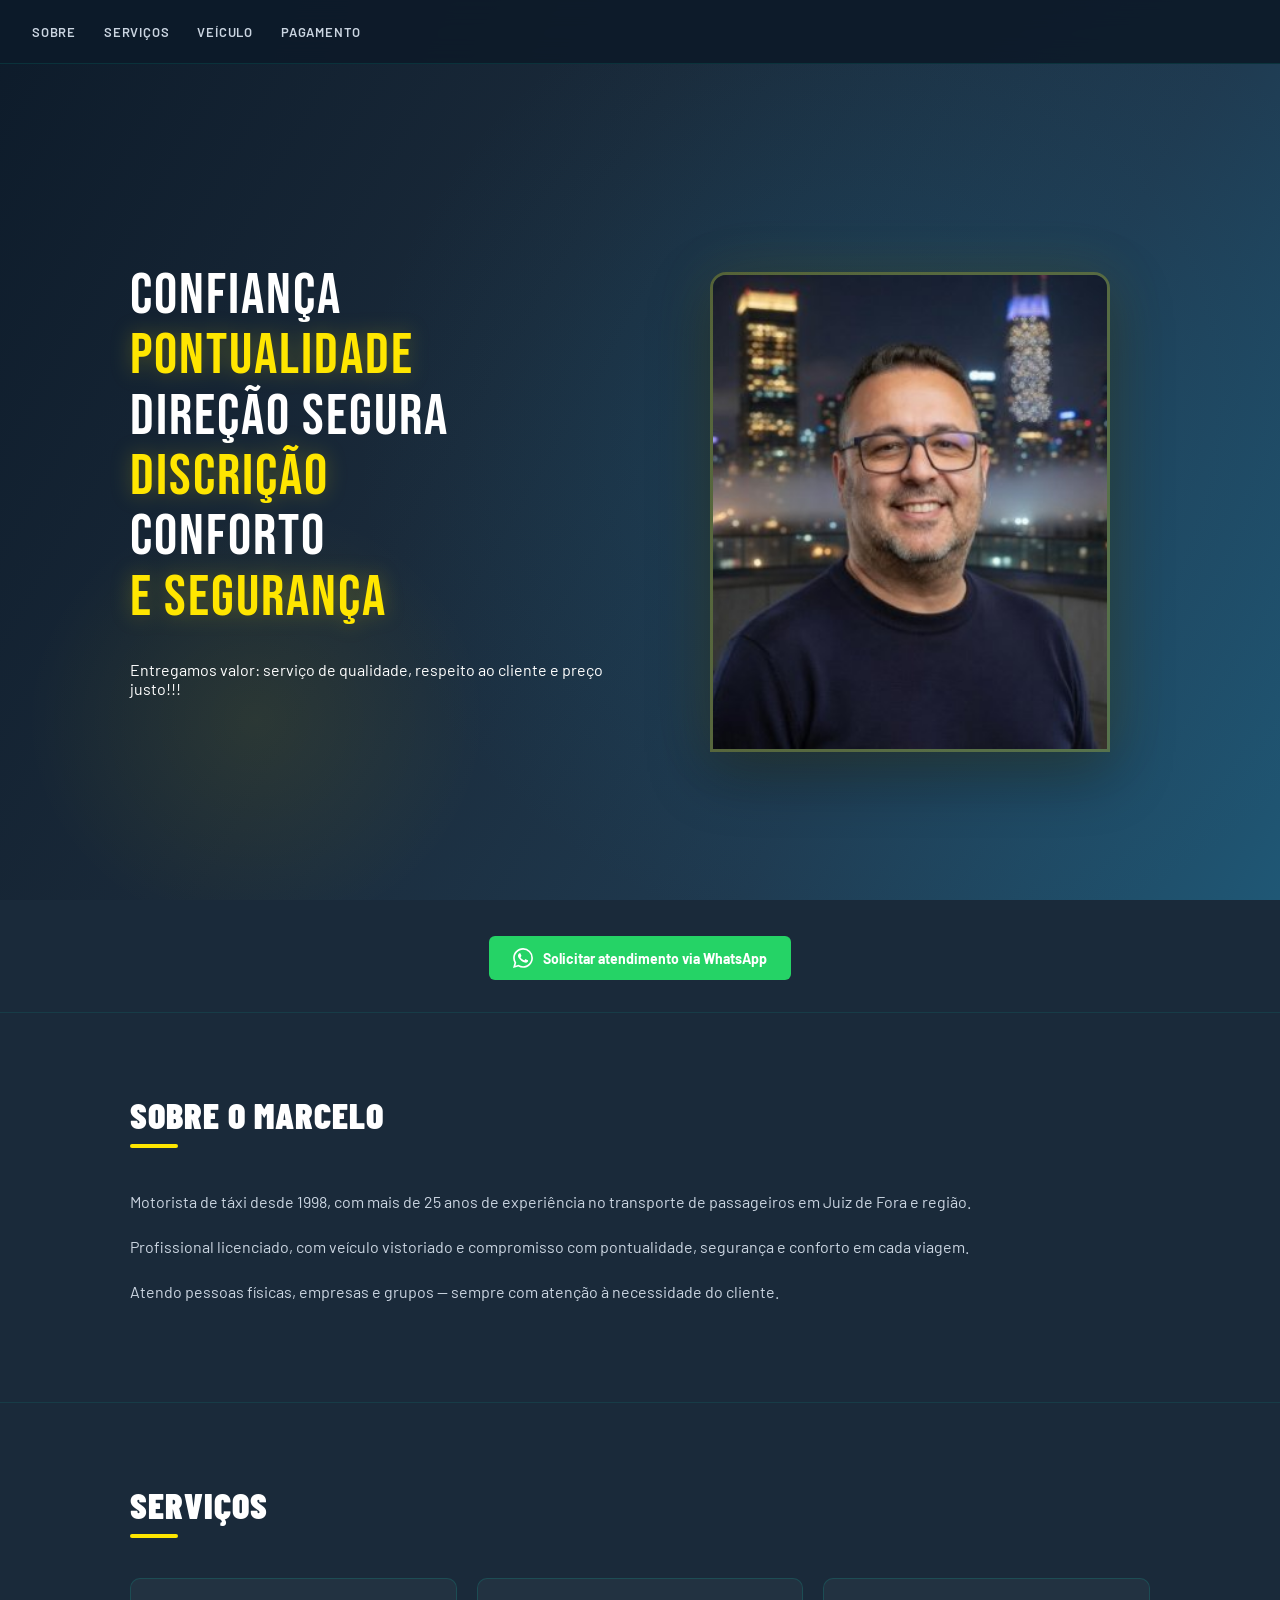
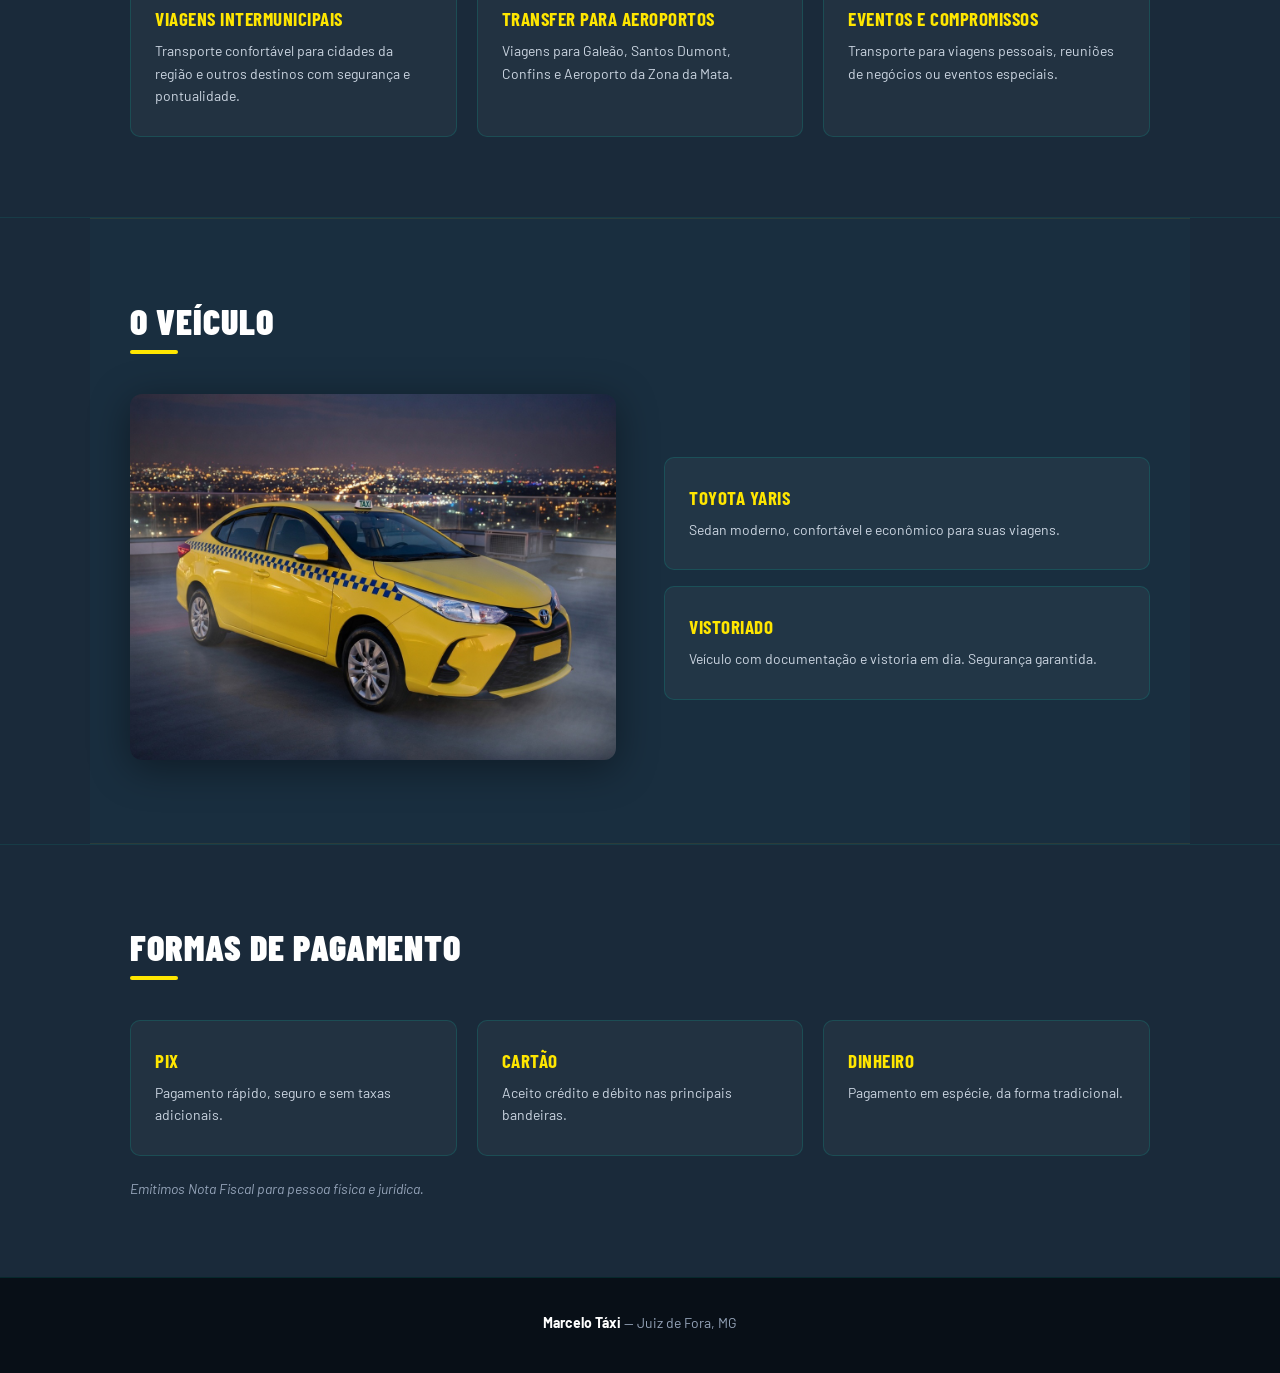
<file: index.html>
<!DOCTYPE html>
<html lang="pt-br">
<head>

<meta charset="UTF-8">
<meta name="viewport" content="width=device-width, initial-scale=1.0">
<title>Marcelo Táxi | Juiz de Fora</title>
<meta name="description" content="Táxi em Juiz de Fora com motorista experiente desde 1998. Viagens intermunicipais, transfer para aeroportos e transporte confortável com veículo vistoriado.">
<link rel="stylesheet" href="style.css">

</head>
<body>

<!-- ── NAVBAR ── -->
<header>
  <nav>
    <a href="#sobre">Sobre</a>
    <a href="#servicos">Serviços</a>
    <a href="#veiculo">Veículo</a>
    <a href="#pagamento">Pagamento</a>
  </nav>
</header>

<!-- ── HERO ── -->
<section class="hero">
  <div class="hero-inner">

    <div class="hero-text">
      <div class="palavras">
        <span class="palavra pw">CONFIANÇA</span>
        <span class="palavra py">PONTUALIDADE</span>
        <span class="palavra pw">DIREÇÃO SEGURA</span>
        <span class="palavra py">DISCRIÇÃO</span>
        <span class="palavra pw">CONFORTO</span>
        <span class="palavra py">E SEGURANÇA</span>
      </div>
      <div class="hero-tagline">
        <span class="hero-tagline-sub">Entregamos valor: serviço de qualidade, respeito ao cliente e preço justo!!!</span>
      </div>
    </div>

    <div class="hero-photo">
      <img src="marcelo_do_taxi.png" alt="Marcelo — Motorista de Táxi em Juiz de Fora">
    </div>

  </div>
</section>

<!-- ── WHATSAPP BTN ── -->
<div class="whatsapp-hero">
  <a class="calc-wa-btn" href="https://wa.me/5532991161391?text=Oi%20Marcelo%2C%20preciso%20de%20uma%20corrida%2C%20voc%C3%AA%20est%C3%A1%20dispon%C3%ADvel%3F" target="_blank">
    <svg xmlns="http://www.w3.org/2000/svg" width="20" height="20" viewBox="0 0 24 24" fill="white" style="flex-shrink:0"><path d="M17.472 14.382c-.297-.149-1.758-.867-2.03-.967-.273-.099-.471-.148-.67.15-.197.297-.767.966-.94 1.164-.173.199-.347.223-.644.075-.297-.15-1.255-.463-2.39-1.475-.883-.788-1.48-1.761-1.653-2.059-.173-.297-.018-.458.13-.606.134-.133.298-.347.446-.52.149-.174.198-.298.298-.497.099-.198.05-.371-.025-.52-.075-.149-.669-1.612-.916-2.207-.242-.579-.487-.5-.669-.51-.173-.008-.371-.01-.57-.01-.198 0-.52.074-.792.372-.272.297-1.04 1.016-1.04 2.479 0 1.462 1.065 2.875 1.213 3.074.149.198 2.096 3.2 5.077 4.487.709.306 1.262.489 1.694.625.712.227 1.36.195 1.871.118.571-.085 1.758-.719 2.006-1.413.248-.694.248-1.289.173-1.413-.074-.124-.272-.198-.57-.347m-5.421 7.403h-.004a9.87 9.87 0 01-5.031-1.378l-.361-.214-3.741.982.998-3.648-.235-.374a9.86 9.86 0 01-1.51-5.26c.001-5.45 4.436-9.884 9.888-9.884 2.64 0 5.122 1.03 6.988 2.898a9.825 9.825 0 012.893 6.994c-.003 5.45-4.437 9.884-9.885 9.884m8.413-18.297A11.815 11.815 0 0012.05 0C5.495 0 .16 5.335.157 11.892c0 2.096.547 4.142 1.588 5.945L.057 24l6.305-1.654a11.882 11.882 0 005.683 1.448h.005c6.554 0 11.89-5.335 11.893-11.893a11.821 11.821 0 00-3.48-8.413z"/></svg>
    Solicitar atendimento via WhatsApp
  </a>
</div>

<hr class="divider">

<!-- ── SOBRE ── -->
<section id="sobre" class="section">
  <div class="sobre-inner">
    <div>
      <h2>Sobre o Marcelo</h2>
      <p>Motorista de táxi desde 1998, com mais de 25 anos de experiência no transporte de passageiros em Juiz de Fora e região.</p>
      <p>Profissional licenciado, com veículo vistoriado e compromisso com pontualidade, segurança e conforto em cada viagem.</p>
      <p>Atendo pessoas físicas, empresas e grupos — sempre com atenção à necessidade do cliente.</p>
    </div>
  </div>
</section>

<hr class="divider">

<!-- ── SERVIÇOS ── -->
<section id="servicos" class="section">
  <h2>Serviços</h2>
  <div class="cards">
    <div class="card">
      <h3>Viagens intermunicipais</h3>
      <p>Transporte confortável para cidades da região e outros destinos com segurança e pontualidade.</p>
    </div>
    <div class="card">
      <h3>Transfer para aeroportos</h3>
      <p>Viagens para Galeão, Santos Dumont, Confins e Aeroporto da Zona da Mata.</p>
    </div>
    <div class="card">
      <h3>Eventos e compromissos</h3>
      <p>Transporte para viagens pessoais, reuniões de negócios ou eventos especiais.</p>
    </div>
  </div>
</section>

<hr class="divider">

<!-- ── VEÍCULO ── -->
<section id="veiculo" class="section">
  <h2>O veículo</h2>
  <div class="veiculo-inner">
    <div class="veiculo-foto">
      <img src="taxidosite.jpg" alt="Toyota Yaris Táxi — Marcelo Juiz de Fora">
    </div>
    <div class="veiculo-info">
      <div class="card">
        <h3>Toyota Yaris</h3>
        <p>Sedan moderno, confortável e econômico para suas viagens.</p>
      </div>
      <div class="card">
        <h3>Vistoriado</h3>
        <p>Veículo com documentação e vistoria em dia. Segurança garantida.</p>
      </div>
    </div>
  </div>
</section>

<hr class="divider">

<!-- ── PAGAMENTO ── -->
<section id="pagamento" class="section">
  <h2>Formas de pagamento</h2>
  <div class="cards">
    <div class="card">
      <h3>Pix</h3>
      <p>Pagamento rápido, seguro e sem taxas adicionais.</p>
    </div>
    <div class="card">
      <h3>Cartão</h3>
      <p>Aceito crédito e débito nas principais bandeiras.</p>
    </div>
    <div class="card">
      <h3>Dinheiro</h3>
      <p>Pagamento em espécie, da forma tradicional.</p>
    </div>
  </div>
  <p class="pagamento-nf">Emitimos Nota Fiscal para pessoa física e jurídica.</p>
</section>

<!-- ── FOOTER ── -->
<footer>
  <p><strong>Marcelo Táxi</strong> — Juiz de Fora, MG</p>
</footer>

<script src="script.js"></script>
</body>
</html>
</file>
<file: style.css>
@import url('https://fonts.googleapis.com/css2?family=Bebas+Neue&family=Barlow+Condensed:wght@700;900&family=Barlow:wght@400;500;600&display=swap');

:root {
  --teal: #FFE600;
  --teal-dark: #ccb800;
  --navy: #1a2a3a;
  --magenta: #6b7280;
  --magenta-hover: #4b5563;
  --white: #ffffff;
  --light: #f0f4f8;
  --gray: #cbd5e1;
  --text-muted: #94a3b8;
  --baltic: #1f6b8e;
  --baltic-hover: #175a78;
}

*, *::before, *::after { box-sizing: border-box; margin: 0; padding: 0; }
html { scroll-behavior: smooth; }

body {
  font-family: 'Barlow', sans-serif;
  background: var(--navy);
  color: var(--white);
  overflow-x: hidden;
}

/* ── NAVBAR ── */
header {
  position: fixed;
  top: 0; left: 0; right: 0;
  z-index: 100;
  display: flex;
  align-items: center;
  justify-content: space-between;
  padding: 0 32px;
  height: 64px;
  background: rgba(13, 27, 42, 0.95);
  backdrop-filter: blur(12px);
  border-bottom: 1px solid rgba(0,184,160,0.15);
}

.header-brand {
  position: absolute;
  left: 50%;
  transform: translateX(-50%);
}

.header-brand h1 {
  font-family: 'Bebas Neue', sans-serif;
  font-size: 26px;
  font-weight: 400;
  letter-spacing: 6px;
  text-transform: uppercase;
  color: #FFE600;
}

.header-brand h1 span { color: #FFE600; }

nav { display: flex; gap: 28px; align-items: center; }

nav a {
  text-decoration: none;
  font-size: 13px;
  font-weight: 600;
  color: var(--gray);
  letter-spacing: 0.8px;
  text-transform: uppercase;
  transition: color 0.2s;
}

nav a:hover { color: var(--teal); }

/* ── HERO ── */
.hero {
  min-height: 100vh;
  padding-top: 64px;
  display: flex;
  align-items: center;
  position: relative;
  overflow: hidden;
  background: linear-gradient(120deg, #0d1b2a 0%, #1a2a3a 40%, #1f3a50 70%, #1f6b8e 120%);
}

.hero::before {
  content: '';
  position: absolute;
  inset: 0;
  background:
    radial-gradient(ellipse 60% 80% at 70% 50%, rgba(31,107,142,0.25) 0%, transparent 70%),
    radial-gradient(ellipse 30% 40% at 20% 80%, rgba(255,230,0,0.08) 0%, transparent 60%);
}

.hero-inner {
  position: relative;
  z-index: 2;
  max-width: 1100px;
  margin: 0 auto;
  padding: 80px 40px;
  display: grid;
  grid-template-columns: 1fr 1fr;
  align-items: center;
  gap: 60px;
}

.palavras {
  display: flex;
  flex-direction: column;
  gap: 0px;
  line-height: 1.05;
  margin-bottom: 32px;
}

.palavra {
  font-family: 'Bebas Neue', sans-serif;
  font-weight: 400;
  text-transform: uppercase;
  letter-spacing: 2px;
  display: block;
  font-size: clamp(36px, 4.5vw, 62px);
}

.pw { color: #ffffff; }
.py { color: #FFE600; filter: drop-shadow(0 0 10px rgba(255,230,0,0.25)); }
.ps {
  font-family: 'Barlow', sans-serif;
  font-weight: 600;
  font-size: clamp(13px, 1.3vw, 18px);
  color: #ffffff;
  letter-spacing: 1px;
  text-transform: none;
  opacity: 0.7;
  margin-top: 4px;
}

.hero-btn {
  display: inline-flex;
  align-items: center;
  gap: 10px;
  color: var(--white);
  padding: 14px 32px;
  font-size: 15px;
  font-weight: 700;
  text-decoration: none;
  border-radius: 4px;
  letter-spacing: 0.5px;
  transition: background 0.2s, transform 0.15s;
  border: none;
  cursor: pointer;
}

.hero-btn.whatsapp-btn { background: #25d366; }
.hero-btn.whatsapp-btn:hover { background: #1ebe5d; transform: translateY(-2px); }

/* ── HERO NOME ── */
.hero-photo {
  display: flex;
  flex-direction: column;
  align-items: center;
  justify-content: flex-end;
  margin-top: 60px;
}

.hero-nome {
  font-family: 'Bebas Neue', sans-serif;
  font-size: clamp(16px, 1.8vw, 22px);
  font-weight: 400;
  letter-spacing: 2px;
  text-transform: uppercase;
  color: #ffffff;
  text-align: center;
  margin-bottom: 14px;
}

.hero-nome span {
  color: #FFE600;
}

.hero-photo img {
  width: 100%;
  max-width: 400px;
  height: 480px;
  object-fit: cover;
  object-position: top center;
  border-radius: 16px 16px 0 0;
  border: 3px solid rgba(255,230,0,0.25);
  box-shadow: 0 0 60px rgba(255,230,0,0.10), 0 20px 60px rgba(0,0,0,0.4);
}

/* ── SECTIONS ── */
.section {
  max-width: 1100px;
  margin: 0 auto;
  padding: 80px 40px;
}

.section h2 {
  font-family: 'Barlow Condensed', sans-serif;
  font-size: 36px;
  font-weight: 900;
  text-transform: uppercase;
  letter-spacing: 1px;
  color: var(--white);
  margin-bottom: 40px;
  display: inline-block;
}

.section h2::after {
  content: '';
  display: block;
  width: 48px;
  height: 4px;
  background: var(--teal);
  margin-top: 8px;
  border-radius: 2px;
}

.divider { border: none; border-top: 1px solid rgba(0,184,160,0.12); }

/* ── CARDS ── */
.cards {
  display: grid;
  grid-template-columns: repeat(auto-fit, minmax(220px, 1fr));
  gap: 20px;
}

.card {
  background: rgba(255,255,255,0.04);
  border: 1px solid rgba(0,184,160,0.2);
  border-radius: 10px;
  padding: 28px 24px;
  transition: border-color 0.2s, transform 0.2s;
}

.card:hover { border-color: var(--teal); transform: translateY(-4px); }

.card h3 {
  font-family: 'Barlow Condensed', sans-serif;
  font-size: 19px;
  font-weight: 700;
  text-transform: uppercase;
  color: var(--teal);
  margin-bottom: 10px;
  letter-spacing: 0.5px;
}

.card p { font-size: 14px; color: var(--gray); line-height: 1.6; }

/* ── SOBRE ── */
#sobre .sobre-inner { display: grid; grid-template-columns: 1fr; gap: 60px; align-items: center; }
#sobre p { font-size: 16px; line-height: 1.8; color: var(--gray); margin-bottom: 16px; }

/* ── VEICULO ── */
#veiculo {
  background: rgba(31,107,142,0.06);
  border-top: 1px solid rgba(255,230,0,0.08);
  border-bottom: 1px solid rgba(255,230,0,0.08);
}

.veiculo-inner { display: grid; grid-template-columns: 1fr 1fr; gap: 48px; align-items: center; }

.veiculo-foto img {
  width: 100%;
  border-radius: 12px;
  box-shadow: 0 8px 40px rgba(0,0,0,0.4);
}

.veiculo-info { display: flex; flex-direction: column; gap: 16px; }

/* ── CALCULADORA ── */
.calc-layout {
  display: grid;
  grid-template-columns: 1fr 1fr;
  gap: 24px;
  align-items: start;
}

.calc-jf-titulo {
  font-family: 'Barlow Condensed', sans-serif;
  font-size: 36px;
  font-weight: 900;
  text-transform: uppercase;
  letter-spacing: 1px;
  color: var(--white);
  margin-bottom: 40px;
  display: inline-block;
}

.calc-jf-titulo::after {
  content: '';
  display: block;
  width: 48px;
  height: 4px;
  background: var(--teal);
  margin-top: 8px;
  border-radius: 2px;
}

.calc-card {
  background: rgba(255,255,255,0.04);
  border: 1px solid rgba(255,230,0,0.2);
  border-radius: 12px;
  padding: 36px 32px;
}

.calc-jf-card {
  background: rgba(255,255,255,0.04);
  border: 1px solid rgba(255,230,0,0.2);
  border-radius: 12px;
  padding: 36px 32px;
  display: flex;
  flex-direction: column;
  gap: 20px;
}

.calc-jf-texto { font-size: 15px; color: var(--gray); line-height: 1.7; }

.calc-input-wrap { margin-bottom: 16px; }

.calc-input-wrap label {
  display: block;
  font-size: 15px;
  font-weight: 400;
  color: var(--gray);
  line-height: 1.7;
  margin-bottom: 8px;
  text-transform: none;
  letter-spacing: 0;
}

.calc-input {
  width: 100%;
  padding: 12px 16px;
  background: rgba(255,255,255,0.06);
  border: 1px solid rgba(255,230,0,0.25);
  border-radius: 6px;
  color: var(--white);
  font-size: 15px;
  font-family: 'Barlow', sans-serif;
  outline: none;
  transition: border-color 0.2s;
}

.calc-input:focus { border-color: var(--teal); }
.calc-input::placeholder { color: rgba(255,255,255,0.25); font-style: italic; }

.calc-btn {
  width: 100%;
  margin-top: 8px;
  background: #25d366;
  color: var(--white);
  border: none;
  padding: 13px;
  font-size: 15px;
  font-weight: 700;
  font-family: 'Barlow', sans-serif;
  letter-spacing: 0.5px;
  border-radius: 6px;
  cursor: pointer;
  transition: background 0.2s;
}

.calc-btn:hover { background: #1ebe5d; }

.calc-erro { color: #f87171; font-size: 14px; margin-top: 10px; display: block; }

.calc-sucesso {
  margin-top: 20px;
  background: rgba(255,230,0,0.04);
  border: 1px solid rgba(255,230,0,0.15);
  border-radius: 10px;
  padding: 20px;
  display: flex;
  flex-direction: column;
  gap: 16px;
}

.calc-divider { border: none; border-top: 1px solid rgba(255,255,255,0.08); }

.calc-ou {
  text-align: center;
  color: #94a3b8;
  font-size: 12px;
  font-weight: 700;
  letter-spacing: 1px;
  text-transform: uppercase;
}

.calc-opcao {
  border-radius: 8px;
  padding: 16px;
  display: flex;
  flex-direction: column;
  gap: 4px;
}

.calc-opcao.parcelado { background: rgba(255,255,255,0.05); border: 1px solid rgba(255,255,255,0.12); }
.calc-opcao.avista { background: rgba(255,230,0,0.07); border: 1px solid rgba(255,230,0,0.25); }

.calc-opcao-titulo {
  font-size: 11px;
  font-weight: 700;
  text-transform: uppercase;
  letter-spacing: 1px;
  color: #94a3b8;
  margin-bottom: 4px;
}

.calc-opcao.avista .calc-opcao-titulo { color: #FFE600; }
.calc-opcao-valor { font-size: 14px; color: #cbd5e1; }
.calc-opcao-valor span { font-size: 22px; font-weight: 700; color: #fff; }
.calc-opcao.avista .calc-opcao-valor span { color: #FFE600; font-size: 26px; }
.calc-opcao-total { font-size: 12px; color: #94a3b8; }
.calc-opcao-economia { font-size: 12px; color: #4ade80; font-weight: 600; }
.calc-pedagio { font-size: 11px; color: #94a3b8; font-style: italic; margin-top: 4px; }
.calc-pedagio-destaque { font-size: 12px; color: #fbbf24; font-weight: 600; margin-top: 6px; }

/* ── NÃO ENCONTRADO ── */
.calc-nao-encontrado {
  margin-top: 16px;
  background: rgba(255,255,255,0.04);
  border: 1px solid rgba(255,255,255,0.1);
  border-radius: 10px;
  padding: 20px;
  display: flex;
  flex-direction: column;
  gap: 10px;
}

.calc-nao-encontrado p { font-size: 14px; color: var(--gray); margin: 0; }
.calc-nao-encontrado p:first-child { color: #fbbf24; font-weight: 600; }

.calc-wa-btn {
  display: inline-flex;
  align-items: center;
  gap: 10px;
  background: #25d366;
  color: var(--white);
  padding: 12px 24px;
  font-size: 14px;
  font-weight: 700;
  text-decoration: none;
  border-radius: 6px;
  margin-top: 4px;
  transition: background 0.2s;
  width: fit-content;
}

.calc-wa-btn:hover { background: #1ebe5d; }

/* ── PAGAMENTO ── */
.pagamento-nf { margin-top: 24px; font-size: 14px; color: var(--text-muted); font-style: italic; }

/* ── FOOTER ── */
footer {
  background: #080f17;
  text-align: center;
  padding: 36px 20px;
  border-top: 1px solid rgba(0,184,160,0.15);
}

footer p { color: var(--text-muted); font-size: 14px; margin-bottom: 6px; }
footer p strong { color: var(--white); }

/* ── RESPONSIVE ── */
@media (max-width: 768px) {
  /* Navbar */
  header {
    padding: 0 16px;
    justify-content: center;
  }
  .header-brand {
    position: static;
    transform: none;
  }
  nav { display: none; }

  /* Hero */
  .hero-inner {
    grid-template-columns: 1fr;
    padding: 40px 24px 0;
    gap: 24px;
    text-align: center;
  }
  .palavras { align-items: center; }
  .hero-photo {
    margin-top: 0;
    justify-content: center;
  }
  .hero-photo img {
    height: 380px;
    max-width: 280px;
    border-radius: 12px 12px 0 0;
  }
  .hero-nome { font-size: 14px; letter-spacing: 1px; }

  /* Sections */
  .section { padding: 48px 20px; }

  /* Sobre */
  #sobre .sobre-inner { grid-template-columns: 1fr; gap: 24px; }

  /* Veiculo */
  .veiculo-inner { grid-template-columns: 1fr; gap: 24px; }

  /* Calculadora */
  .calc-layout { grid-template-columns: 1fr; gap: 40px; }
  .calc-jf-titulo { font-size: 28px; }

  /* Cards */
  .cards { grid-template-columns: 1fr; }
}

/* ── WHATSAPP HERO ── */
.whatsapp-hero {
  display: flex;
  justify-content: center;
  padding: 32px 20px;
}
</file>
